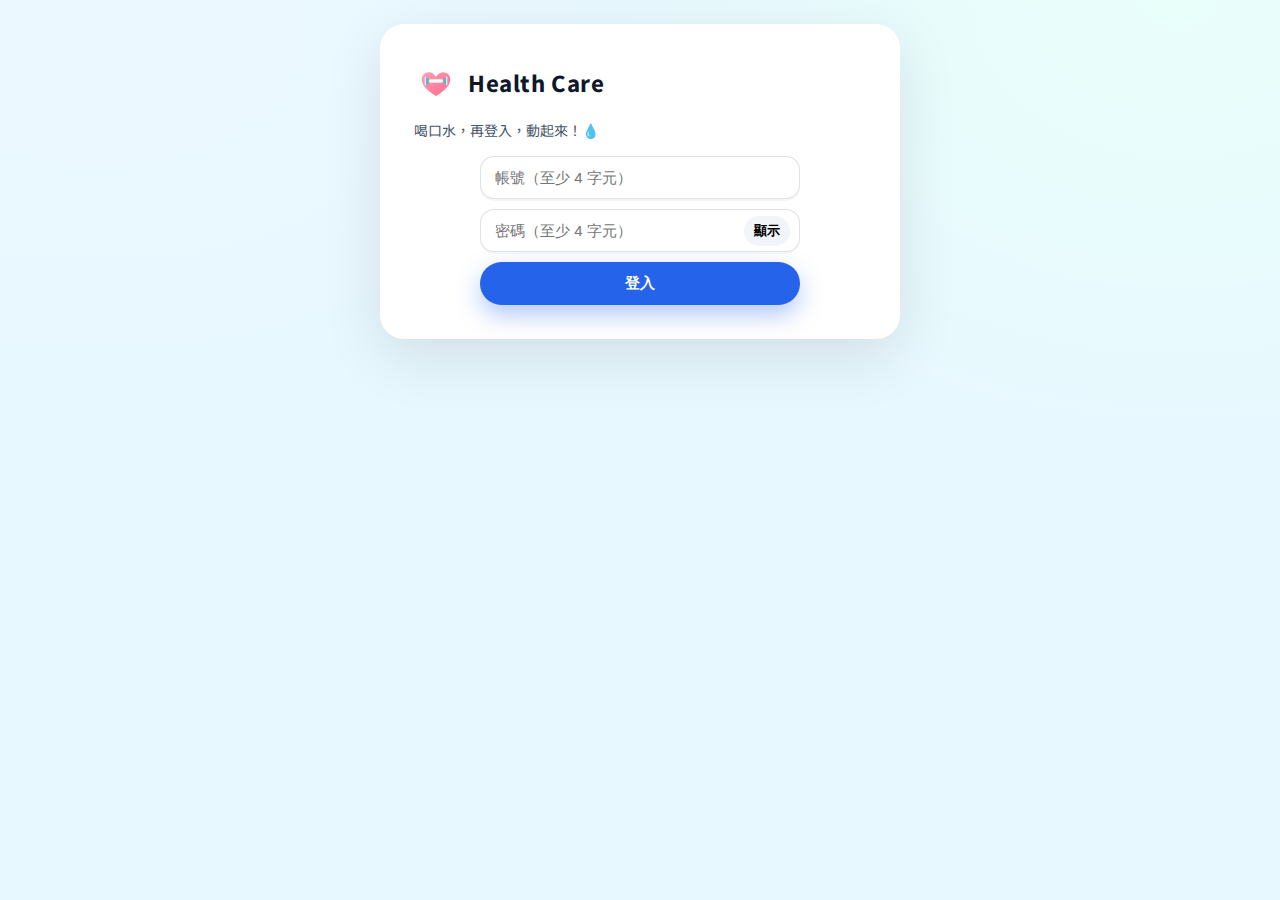
<file: index.html>
<!DOCTYPE html><html lang="zh-Hant"><head>
<meta charset="UTF-8"><meta name="viewport" content="width=device-width, initial-scale=1">
<title>Health Care｜登入</title><link href="https://fonts.googleapis.com/css2?family=Noto+Sans+TC:wght@400;600;800&display=swap" rel="stylesheet">
<style>
  :root{
    --canvas:#e8f8ff;
    --panel:#eafaff;
    --card:#ffffff;
    --primary:#2563eb;
    --danger:#ef4444;
    --text:#0f172a;
    --muted:#475569;
    --shadow-lg: 0 18px 60px rgba(0,0,0,.10);
    --shadow-md: 0 10px 26px rgba(0,0,0,.08);
    --radius: 24px;
    --gutter: 16px;
  }
  *{ box-sizing:border-box }
  html,body{ height:100% }
  body{ margin:0; font-family:'Noto Sans TC',system-ui,-apple-system,Segoe UI,Roboto,'Helvetica Neue','PingFang TC','Noto Sans TC',Arial,'Microsoft JhengHei',sans-serif; color:var(--text); background: radial-gradient(900px 600px at 8% 4%, #ecf8ff, transparent 60%), radial-gradient(900px 700px at 92% 0%, #e9fffa, transparent 65%), var(--canvas); display:flex; align-items:flex-start; justify-content:center; padding:24px; }
  .shell{ width:min(1200px, 96vw); background: linear-gradient(180deg, rgba(255,255,255,.55), rgba(255,255,255,.45)), var(--panel); border-radius: var(--radius); box-shadow: var(--shadow-lg); padding: 18px 20px 24px 20px; }
  .header{ display:grid; grid-template-columns: 1fr auto; gap:14px; align-items:center; margin:4px 4px 8px 4px; }
  .h-left h1{ margin:8px 0 2px 0; font-size:28px; font-weight:900; letter-spacing:.5px; }
  .h-left .slogan{ margin:0; color:var(--muted); font-size:14px; }
  .h-right{ display:flex; align-items:center; gap:12px; }
  .userbox{ display:flex; align-items:center; gap:10px; }
  .avatar{ width:56px; height:56px; border-radius:50%; overflow:hidden; border:4px solid #fff; background:#fff; box-shadow:0 8px 20px rgba(0,0,0,.18); }
  .avatar img{ width:100%; height:100%; display:block; border-radius:50%; object-fit:cover; }
  .badge{ font-size:13px; font-weight:800; padding:6px 10px; border-radius:14px; background:#e6ffed; color:#16a34a; border:2px solid #16a34a; }
  .badge.admin{ background:#ffe6e6; color:#dc2626; border-color:#dc2626; }
  .btn{ padding:12px 16px; border-radius:999px; border:none; cursor:pointer; font-weight:800; font-size:15px; box-shadow: 0 10px 24px rgba(37,99,235,.35); transition: transform .06s ease, box-shadow .2s ease; white-space:nowrap; }
  .btn:active{ transform: translateY(1px); box-shadow: 0 6px 18px rgba(37,99,235,.45); }
  .btn-primary{ background: var(--primary); color:#fff; }
  .btn-secondary{ background:#f1f5f9; color:#0f172a; box-shadow:0 6px 16px rgba(15,23,42,.12); }
  .btn-danger{ background: var(--danger); color:#fff; box-shadow:0 10px 24px rgba(239,68,68,.35); }
  .btn.small{ padding:8px 12px; font-size:13px; }
  .section{ margin-top:10px; }
  .card{ background:var(--card); border-radius:20px; box-shadow:var(--shadow-md); padding:12px; }
  .card h3{ margin:8px 8px 6px 8px; font-size:16px; font-weight:900; }
  .card .muted{ color:#64748b; font-size:12px; margin:0 8px; }
  .card .body{ padding:6px 8px 10px 8px; }
  .grid-2{ display:grid; grid-template-columns: 1fr; gap:var(--gutter); }
  @media (min-width:860px){ .grid-2{ grid-template-columns: 1fr 1fr; } }
</style>

<style>
  .card{ width:min(92vw,520px); background:#fff; border-radius:var(--radius); box-shadow:var(--shadow-lg); padding:20px 18px 22px 18px; position:relative; overflow:hidden; }
  .glass{ content:''; position:absolute; inset:0 0 auto 0; height:88px; background: linear-gradient(90deg, rgba(255,255,255,.20), rgba(255,255,255,.05)); z-index:0; pointer-events:none; }
  .content{ position:relative; z-index:1; }
  .logo{ display:flex; align-items:center; gap:10px; padding:16px; }
  .logo svg{ width:44px; height:44px; flex:0 0 44px; }
  .logo h1{ margin:0; font-size:22px; font-weight:800; letter-spacing:.6px; }
  .slogan{ margin:0 16px 6px 16px; color:var(--muted); font-size:14px; }
  .form{ display:flex; flex-direction:column; align-items:center; gap:10px; padding:10px 16px 12px 16px; }
  .field{ width:320px; max-width:92vw; position:relative; }
  input{ width:100%; padding:12px 44px 12px 14px; border-radius:14px; border:1px solid rgba(2,6,23,.12); outline:none; font-size:15px; background:#fff; box-shadow:0 2px 0 rgba(0,0,0,.03);}
  .toggle{ position:absolute; top:50%; right:10px; transform:translateY(-50%); border:none; background:#f1f5f9; border-radius:999px; padding:6px 10px; cursor:pointer; font-weight:700; }
  .btn{ width:320px; max-width:92vw; }
  .toast{ position:fixed; left:50%; bottom:18px; transform:translateX(-50%); background: rgba(15,23,42,.94); color:#fff; padding:10px 16px; border-radius:14px; font-size:13px; opacity:0; pointer-events:none; transition: opacity .35s ease; box-shadow:var(--shadow-lg);}
  .toast.show{ opacity:1; }
</style></head><body>
<div class="card"><div class="glass"></div><div class="content">
  <div class="logo" aria-label="Health Care">
    <svg viewBox="0 0 256 256" xmlns="http://www.w3.org/2000/svg" aria-hidden="true">
      <defs><linearGradient id="g1" x1="0" x2="1" y1="0" y2="1"><stop offset="0" stop-color="#ff9fb7"/><stop offset="1" stop-color="#ff6b8d"/></linearGradient>
             <linearGradient id="g2" x1="0" x2="1" y1="0" y2="1"><stop offset="0" stop-color="#60a5fa"/><stop offset="1" stop-color="#34d399"/></linearGradient></defs>
      <path d="M128 214c-52-35-86-62-86-102 0-25 19-44 44-44 18 0 31 10 42 25 11-15 24-25 42-25 25 0 44 19 44 44 0 40-34 67-86 102z" fill="url(#g1)" stroke="white" stroke-width="6"/>
      <rect x="88" y="112" rx="8" ry="8" width="80" height="20" fill="white" opacity=".95"/>
      <rect x="70" y="102" width="14" height="40" rx="6" fill="url(#g2)"/><rect x="62" y="96" width="8" height="52" rx="4" fill="#e2e8f0"/>
      <rect x="172" y="102" width="14" height="40" rx="6" fill="url(#g2)"/><rect x="186" y="96" width="8" height="52" rx="4" fill="#e2e8f0"/>
    </svg><h1>Health Care</h1>
  </div>
  <p id="slogan" class="slogan">今天登入，明天更輕盈 🫶</p>
  <form class="form" id="loginForm" autocomplete="off">
    <input type="text" style="position:absolute; left:-9999px; width:1px; height:1px;" tabindex="-1" aria-hidden="true">
    <input type="password" style="position:absolute; left:-9999px; width:1px; height:1px;" tabindex="-1" aria-hidden="true">
    <div class="field"><input id="username" pattern=".{4,}" minlength="4" placeholder="帳號（至少 4 字元）" autocomplete="new-username" autocapitalize="off" spellcheck="false"></div>
    <div class="field"><input id="password" type="password" pattern=".{4,}" minlength="4" placeholder="密碼（至少 4 字元）" autocomplete="new-password" autocapitalize="off" spellcheck="false">
      <button class="toggle" type="button" id="togglePwd">顯示</button></div>
    <button id="loginBtn" class="btn btn-primary" type="submit">登入</button>
  </form>
</div><div class="toast" id="toast">登入失敗</div></div>
<script>
  const slogans=['今天登入，明天更輕盈 🫶','少一點借口，多一點肌肉 💪','喝口水，再登入，動起來！💧','一卡通行，卡路里 OUT 🚪','穩穩登入，天天進步 📈'];
  function setRandomSlogan(){ document.getElementById('slogan').textContent=slogans[Math.floor(Math.random()*slogans.length)]; }
  function toast(msg){ const t=document.getElementById('toast'); t.textContent=msg; t.classList.add('show'); setTimeout(()=>t.classList.remove('show'),1600); }
  const USERS={"samelo":"1226","jessie":"0621","jenny":"0731","admin":"Admin"};
  function preventAutofill(){ const u=document.getElementById('username'); const p=document.getElementById('password'); u.readOnly=p.readOnly=true; setTimeout(()=>{u.readOnly=p.readOnly=false;},200); }
  window.addEventListener('DOMContentLoaded',()=>{
    setRandomSlogan(); preventAutofill();
    document.getElementById('togglePwd').addEventListener('click',()=>{ const i=document.getElementById('password'); i.type=(i.type==='password')?'text':'password'; });
    document.getElementById('loginForm').addEventListener('submit',(e)=>{ e.preventDefault(); const u=username.value.trim(), p=password.value; if(u.length<4||p.length<4) return toast('帳號/密碼至少 4 字元'); if(USERS[u]===p){ localStorage.setItem('currentUser',u); localStorage.setItem('login_at', new Date().toISOString()); location.href='main.html'; } else toast('登入失敗：請確認帳號或密碼'); });
  });
</script></body></html>
</file>
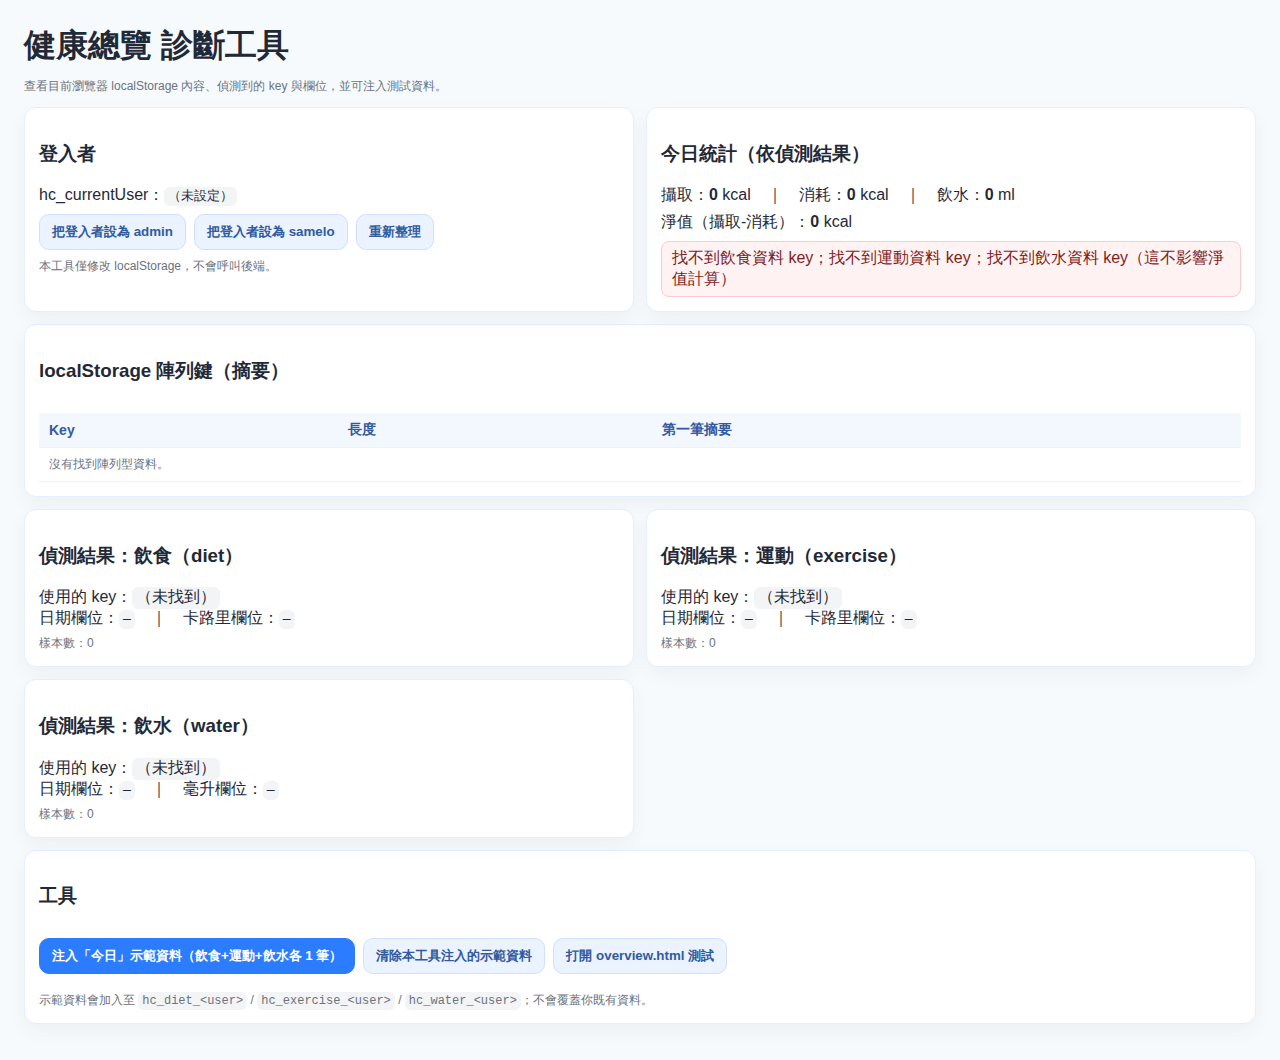
<file: diag-overview.html>
<!DOCTYPE html>
<html lang="zh-Hant">
<head>
  <meta charset="UTF-8">
  <meta name="viewport" content="width=device-width, initial-scale=1.0">
  <title>health care｜Overview 診斷工具</title>
  <style>
    :root{--text:#1f2937;--muted:#6b7280;--primary:#2b7cff;}
    *{box-sizing:border-box}
    body{font-family:-apple-system,BlinkMacSystemFont,"Segoe UI",Roboto,"Noto Sans TC","PingFang TC","Microsoft JhengHei",Arial,sans-serif;
      margin:0;padding:24px;background:#f6fafc;color:var(--text)}
    h1{margin:0 0 10px 0}
    .row{display:grid;gap:10px;margin:12px 0}
    .card{background:#fff;border:1px solid #e5eefc;border-radius:12px;padding:14px;box-shadow:0 8px 20px rgba(0,0,0,.04)}
    .grid{display:grid;grid-template-columns:1fr 1fr;gap:12px}
    table{width:100%;border-collapse:collapse}
    th,td{padding:8px 10px;border-bottom:1px solid #eef2f7;font-size:14px}
    th{background:#f3f8ff;text-align:left;color:#315a9f}
    code{background:#f3f4f6;padding:2px 4px;border-radius:6px}
    .btn{padding:8px 12px;border-radius:10px;border:1px solid #cfe0ff;background:#eaf3ff;color:#315a9f;font-weight:700;cursor:pointer}
    .btn.primary{background:#2b7cff;color:#fff;border-color:#2b7cff}
    .muted{color:var(--muted);font-size:12px}
    .ok{background:#ecfdf5;border:1px solid #a7f3d0;color:#065f46;padding:6px 10px;border-radius:8px;display:inline-block}
    .err{background:#fef2f2;border:1px solid #fecaca;color:#7f1d1d;padding:6px 10px;border-radius:8px;display:inline-block}
    .mono{font-family:ui-monospace, SFMono-Regular, Menlo, Monaco, Consolas, "Liberation Mono", "Courier New", monospace}
    @media(max-width:900px){.grid{grid-template-columns:1fr}}
  </style>
</head>
<body>
  <h1>健康總覽 診斷工具</h1>
  <div class="muted">查看目前瀏覽器 localStorage 內容、偵測到的 key 與欄位，並可注入測試資料。</div>

  <div class="row grid">
    <div class="card">
      <h3>登入者</h3>
      <div>hc_currentUser：<code id="currentUser">（未登入）</code></div>
      <div style="margin-top:8px;display:flex;gap:8px">
        <button class="btn" id="setAdmin">把登入者設為 admin</button>
        <button class="btn" id="setSamelo">把登入者設為 samelo</button>
        <button class="btn" id="reload">重新整理</button>
      </div>
      <div class="muted" style="margin-top:8px">本工具僅修改 localStorage，不會呼叫後端。</div>
    </div>

    <div class="card">
      <h3>今日統計（依偵測結果）</h3>
      <div>攝取：<b id="tIntake">0</b> kcal　｜　消耗：<b id="tBurn">0</b> kcal　｜　飲水：<b id="tWater">0</b> ml</div>
      <div style="margin-top:6px">淨值（攝取-消耗）：<b id="tNet">0</b> kcal</div>
      <div id="todayMsg" style="margin-top:8px"></div>
    </div>
  </div>

  <div class="row card">
    <h3>localStorage 陣列鍵（摘要）</h3>
    <table>
      <thead>
        <tr><th>Key</th><th>長度</th><th>第一筆摘要</th></tr>
      </thead>
      <tbody id="keysBody">
        <tr><td colspan="3" class="muted">沒有找到陣列型資料。</td></tr>
      </tbody>
    </table>
  </div>

  <div class="row grid">
    <div class="card">
      <h3>偵測結果：飲食（diet）</h3>
      <div>使用的 key：<code id="dietKey" class="mono">—</code></div>
      <div>日期欄位：<code id="dietDate">—</code>　｜　卡路里欄位：<code id="dietVal">—</code></div>
      <div id="dietCount" class="muted" style="margin-top:6px"></div>
    </div>
    <div class="card">
      <h3>偵測結果：運動（exercise）</h3>
      <div>使用的 key：<code id="exKey" class="mono">—</code></div>
      <div>日期欄位：<code id="exDate">—</code>　｜　卡路里欄位：<code id="exVal">—</code></div>
      <div id="exCount" class="muted" style="margin-top:6px"></div>
    </div>
    <div class="card">
      <h3>偵測結果：飲水（water）</h3>
      <div>使用的 key：<code id="waterKey" class="mono">—</code></div>
      <div>日期欄位：<code id="waterDate">—</code>　｜　毫升欄位：<code id="waterVal">—</code></div>
      <div id="waterCount" class="muted" style="margin-top:6px"></div>
    </div>
  </div>

  <div class="row card">
    <h3>工具</h3>
    <div style="display:flex;gap:8px;flex-wrap:wrap">
      <button class="btn primary" id="inject">注入「今日」示範資料（飲食+運動+飲水各 1 筆）</button>
      <button class="btn" id="clearSamples">清除本工具注入的示範資料</button>
      <button class="btn" id="openOverview">打開 overview.html 測試</button>
    </div>
    <div class="muted" style="margin-top:8px">示範資料會加入至 <code>hc_diet_&lt;user&gt;</code> / <code>hc_exercise_&lt;user&gt;</code> / <code>hc_water_&lt;user&gt;</code>；不會覆蓋你既有資料。</div>
  </div>

<script>
(function(){
  function localYMD(d){const y=d.getFullYear();const m=('0'+(d.getMonth()+1)).slice(-2);const da=('0'+d.getDate()).slice(-2);return y+'-'+m+'-'+da;}
  function toDateAny(s){if(!s) return null; if(s instanceof Date) return s; if(typeof s!=='string') return null; const t=s.trim(); if(/^\d{4}-\d{2}-\d{2}$/.test(t)) return new Date(t+'T00:00:00'); if(/^\d{4}\/\d{2}\/\d{2}$/.test(t)) return new Date(t.replaceAll('/','-')+'T00:00:00'); const d=new Date(t); return isNaN(d)?null:d;}
  function num(v){if(typeof v==='number') return v; if(typeof v==='string'){const n=parseFloat(v.replace(/[^\d.-]/g,'')); return isNaN(n)?0:n;} return 0;}
  function within(d,s,e){if(!d) return false; if(s && d<s) return false; if(e && d>e) return false; return true;}

  const els = {
    user: document.getElementById('currentUser'),
    keysBody: document.getElementById('keysBody'),
    tIn: document.getElementById('tIntake'),
    tEx: document.getElementById('tBurn'),
    tNet: document.getElementById('tNet'),
    tWat: document.getElementById('tWater'),
    todayMsg: document.getElementById('todayMsg'),
    dietKey: document.getElementById('dietKey'), dietDate: document.getElementById('dietDate'), dietVal: document.getElementById('dietVal'), dietCount: document.getElementById('dietCount'),
    exKey: document.getElementById('exKey'), exDate: document.getElementById('exDate'), exVal: document.getElementById('exVal'), exCount: document.getElementById('exCount'),
    waterKey: document.getElementById('waterKey'), waterDate: document.getElementById('waterDate'), waterVal: document.getElementById('waterVal'), waterCount: document.getElementById('waterCount'),
  };

  function pickKey(module, user){
    const exact = `hc_${module}_${user}`;
    if(localStorage.getItem(exact)!=null) return exact;
    let best=null, score=-1;
    for(let i=0;i<localStorage.length;i++){
      const k=localStorage.key(i)||''; const v=localStorage.getItem(k)||'';
      const sc=(k.toLowerCase().includes(module)?2:0)+(k.toLowerCase().includes(user.toLowerCase())?2:0)+(v.trim().startsWith('[')?1:0);
      if(sc>score){ score=sc; best=k; }
    }
    return best;
  }
  function loadList(key){ try{ const a=JSON.parse(localStorage.getItem(key)||'[]'); return Array.isArray(a)?a:[]; }catch(_){ return []; } }
  function probeFields(list, isWater){
    const dC=['date','datetime','time','timestamp','createdAt','日期'];
    const kC=isWater?['ml','volume','amount','water','intakeMl','毫升']:['kcal','calories','cal','intake','consume','burned','energy','卡路里'];
    let dateKey=null, valKey=null;
    for(const it of list){
      if(!it||typeof it!=='object') continue;
      if(!dateKey){ for(const k of dC){ if(k in it && toDateAny(it[k])){ dateKey=k; break; } } }
      if(!valKey){ for(const k of kC){ const v=it[k]; if(v!=null && !isNaN(parseFloat(String(v)))){ valKey=k; break; } } }
      if(dateKey && valKey) break;
    }
    return {dateKey, valKey};
  }

  function renderKeys(){
    const rows=[];
    for(let i=0;i<localStorage.length;i++){
      const k=localStorage.key(i);
      let v=localStorage.getItem(k)||'';
      let len='—', first='—';
      try{
        const parsed=JSON.parse(v);
        if(Array.isArray(parsed)){
          len=parsed.length;
          first = parsed.length? JSON.stringify(parsed[0]).slice(0,120): '（空）';
          rows.push(`<tr><td class="mono">${k}</td><td>${len}</td><td class="mono">${first}</td></tr>`);
        }
      }catch(_){}
    }
    els.keysBody.innerHTML = rows.length? rows.join('') : '<tr><td colspan="3" class="muted">沒有找到陣列型資料。</td></tr>';
  }

  function calcToday(){
    const user = localStorage.getItem('hc_currentUser') || '（未設定）';
    els.user.textContent = user;

    const dietKey = pickKey('diet', user);
    const exKey   = pickKey('exercise', user);
    const watKey  = pickKey('water', user);

    const diet = dietKey? loadList(dietKey): [];
    const ex   = exKey?   loadList(exKey):   [];
    const wat  = watKey?  loadList(watKey):  [];

    const fd = probeFields(diet, false);
    const fe = probeFields(ex, false);
    const fw = probeFields(wat, true);

    els.dietKey.textContent = dietKey || '（未找到）';
    els.exKey.textContent   = exKey   || '（未找到）';
    els.waterKey.textContent= watKey  || '（未找到）';
    els.dietDate.textContent= fd.dateKey || '—';
    els.dietVal.textContent = fd.valKey  || '—';
    els.exDate.textContent  = fe.dateKey || '—';
    els.exVal.textContent   = fe.valKey  || '—';
    els.waterDate.textContent= fw.dateKey || '—';
    els.waterVal.textContent = fw.valKey  || '—';
    els.dietCount.textContent = `樣本數：${diet.length}`;
    els.exCount.textContent   = `樣本數：${ex.length}`;
    els.waterCount.textContent= `樣本數：${wat.length}`;

    const today = localYMD(new Date());
    const tIn = diet.reduce((s,it)=> (localYMD(toDateAny(it?.[fd.dateKey]))===today? s+num(it?.[fd.valKey]) : s), 0);
    const tEx = ex.reduce((s,it)=>   (localYMD(toDateAny(it?.[fe.dateKey]))===today? s+num(it?.[fe.valKey]) : s), 0);
    const tWt = wat.reduce((s,it)=>  (localYMD(toDateAny(it?.[fw.dateKey]))===today? s+num(it?.[fw.valKey]) : s), 0);

    els.tIn.textContent = Math.round(tIn);
    els.tEx.textContent = Math.round(tEx);
    els.tNet.textContent= Math.round(tIn - tEx);
    els.tWat.textContent= Math.round(tWt);

    // 訊息
    const msgs=[];
    if(!dietKey) msgs.push('找不到飲食資料 key');
    if(dietKey && (!fd.dateKey || !fd.valKey)) msgs.push('飲食資料缺日期或卡路里欄位');
    if(!exKey) msgs.push('找不到運動資料 key');
    if(exKey && (!fe.dateKey || !fe.valKey)) msgs.push('運動資料缺日期或卡路里欄位');
    if(!watKey) msgs.push('找不到飲水資料 key（這不影響淨值計算）');
    els.todayMsg.innerHTML = msgs.length? `<div class="err">${msgs.join('；')}</div>` : '<div class="ok">偵測成功！總覽應可正常顯示。</div>';
  }

  function injectSamples(){
    let user = localStorage.getItem('hc_currentUser');
    if(!user){ alert('尚未設定登入者，將把登入者設為 admin。'); user='admin'; localStorage.setItem('hc_currentUser','admin'); }
    const today = new Date(); const day = localYMD(today);

    const dk = `hc_diet_${user}`; const ek = `hc_exercise_${user}`; const wk = `hc_water_${user}`;
    let d = []; let e = []; let w = [];
    try{ d = JSON.parse(localStorage.getItem(dk)||'[]'); if(!Array.isArray(d)) d=[]; }catch(_){ d=[]; }
    try{ e = JSON.parse(localStorage.getItem(ek)||'[]'); if(!Array.isArray(e)) e=[]; }catch(_){ e=[]; }
    try{ w = JSON.parse(localStorage.getItem(wk)||'[]'); if(!Array.isArray(w)) w=[]; }catch(_){ w=[]; }

    d.push({ date: day, calories: 600, note: '診斷工具示範' });
    e.push({ date: day, calories: 200, note: '診斷工具示範' });
    w.push({ date: day, ml: 500, note: '診斷工具示範' });

    localStorage.setItem(dk, JSON.stringify(d));
    localStorage.setItem(ek, JSON.stringify(e));
    localStorage.setItem(wk, JSON.stringify(w));

    alert('已注入今日示範資料！');
    renderKeys(); calcToday();
  }

  function clearSamples(){
    const user = localStorage.getItem('hc_currentUser') || 'admin';
    const dk = `hc_diet_${user}`; const ek=`hc_exercise_${user}`; const wk=`hc_water_${user}`;
    function removeTag(arr){
      return arr.filter(x => x?.note !== '診斷工具示範');
    }
    try{ const a=JSON.parse(localStorage.getItem(dk)||'[]'); localStorage.setItem(dk, JSON.stringify(removeTag(Array.isArray(a)?a:[]))); }catch(_){}
    try{ const a=JSON.parse(localStorage.getItem(ek)||'[]'); localStorage.setItem(ek, JSON.stringify(removeTag(Array.isArray(a)?a:[]))); }catch(_){}
    try{ const a=JSON.parse(localStorage.getItem(wk)||'[]'); localStorage.setItem(wk, JSON.stringify(removeTag(Array.isArray(a)?a:[]))); }catch(_){}
    alert('已清除本工具注入的示範資料。'); renderKeys(); calcToday();
  }

  // Buttons
  document.getElementById('setAdmin').onclick = ()=>{ localStorage.setItem('hc_currentUser','admin'); calcToday(); };
  document.getElementById('setSamelo').onclick = ()=>{ localStorage.setItem('hc_currentUser','samelo'); calcToday(); };
  document.getElementById('reload').onclick = ()=> location.reload();
  document.getElementById('inject').onclick = injectSamples;
  document.getElementById('clearSamples').onclick = clearSamples;
  document.getElementById('openOverview').onclick = ()=> window.open('overview.html','_blank');

  // init
  renderKeys(); calcToday();
})();
</script>
</body>
</html>
</file>
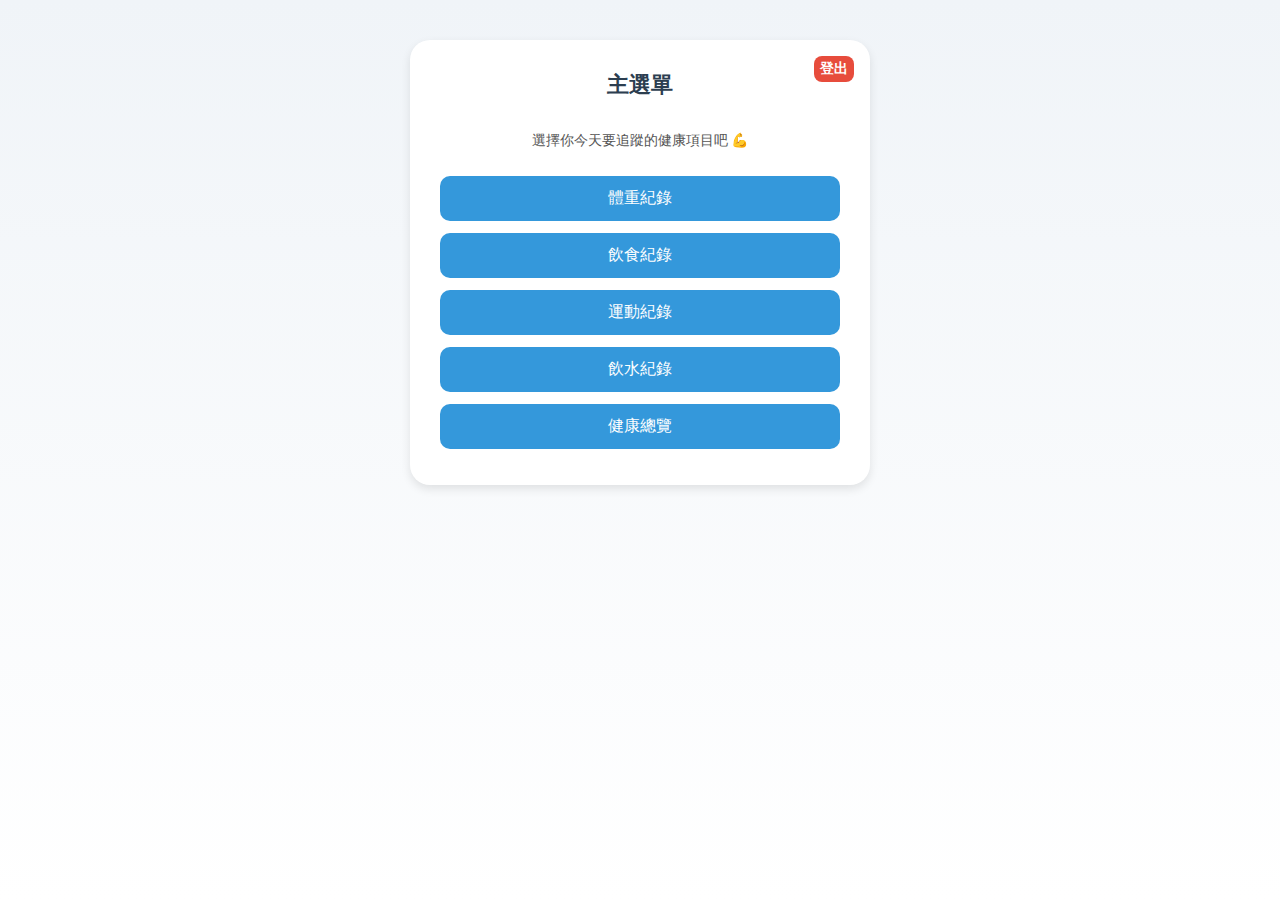
<file: main.html>
<!DOCTYPE html>
<html lang="zh-Hant">
<head>
  <meta charset="UTF-8" />
  <meta name="viewport" content="width=device-width, initial-scale=1.0"/>
  <title>主選單 | Health Care</title>
  <style>
    body {
      background: linear-gradient(to bottom, #f0f4f8, #ffffff);
      font-family: "Segoe UI", sans-serif;
      margin: 0;
      padding: 0;
      display: flex;
      justify-content: center;
      align-items: flex-start;
      min-height: 100vh;
    }
    .card {
      background: white;
      margin-top: 40px;
      padding: 30px;
      border-radius: 20px;
      box-shadow: 0 4px 10px rgba(0,0,0,0.1);
      width: 90%;
      max-width: 400px;
      position: relative;
      display: flex;
      flex-direction: column;
      align-items: center;
    }
    .logout-btn {
      position: absolute;
      top: 16px;
      right: 16px;
      background-color: #e74c3c;
      color: white;
      border: none;
      border-radius: 8px;
      width: 40px;
      height: 26px;
      font-size: 14px;
      font-weight: bold;
      cursor: pointer;
    }
    .logout-btn:hover {
      background-color: #c0392b;
    }
    h2 {
      margin-top: 0;
      font-size: 22px;
      color: #2c3e50;
    }
    .slogan {
      font-size: 14px;
      color: #555;
      margin-bottom: 20px;
      text-align: center;
    }
    .menu-btn {
      width: 100%;
      padding: 12px;
      margin: 6px 0;
      background-color: #3498db;
      border: none;
      border-radius: 10px;
      color: white;
      font-size: 16px;
      cursor: pointer;
      transition: 0.2s;
    }
    .menu-btn:hover {
      background-color: #2980b9;
    }
  </style>
</head>
<body>
  <div class="card">
    <button class="logout-btn">登出</button>
    <h2>主選單</h2>
    <p class="slogan">選擇你今天要追蹤的健康項目吧 💪</p>

    <button class="menu-btn" onclick="location.href='weight.html'">體重紀錄</button>
    <button class="menu-btn" onclick="location.href='diet.html'">飲食紀錄</button>
    <button class="menu-btn" onclick="location.href='exercise.html'">運動紀錄</button>
    <button class="menu-btn" onclick="location.href='water.html'">飲水紀錄</button>
    <button class="menu-btn" onclick="location.href='overview.html'">健康總覽</button>
  </div>

  <script>
    document.querySelector(".logout-btn").addEventListener("click", function () {
      localStorage.removeItem("currentUser");
      window.location.href = "index.html";
    });
  </script>
</body>
</html>
</file>
